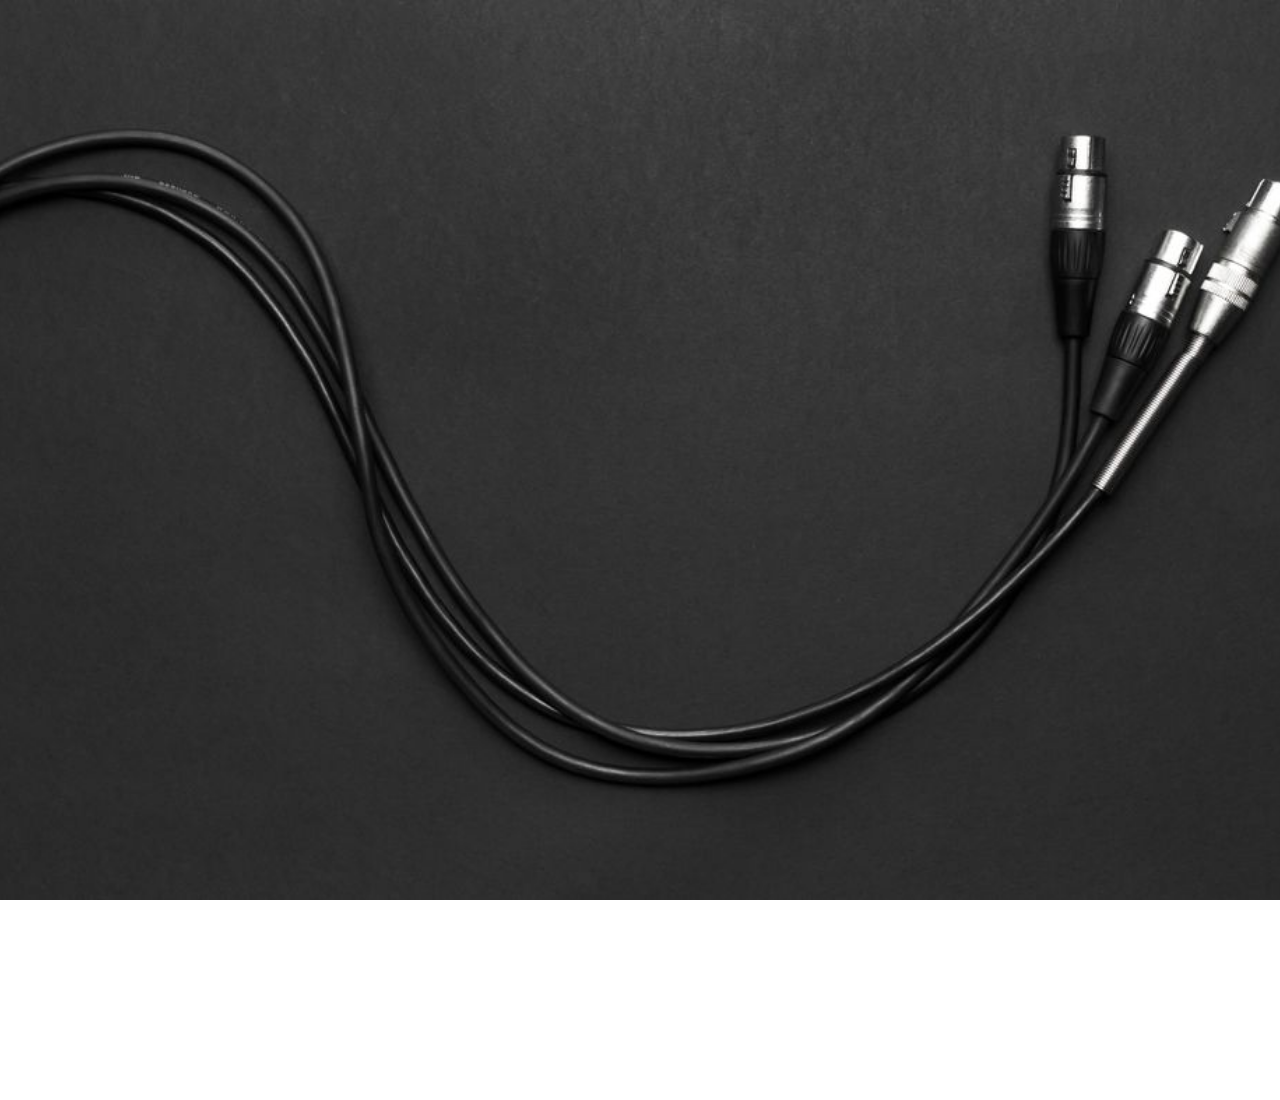
<file: index.html>
<!DOCTYPE html>
<html lang="en">
  <head>
    <meta charset="UTF-8" />
    <meta http-equiv="X-UA-Compatible" content="IE=edge" />
    <meta name="viewport" content="width=device-width, initial-scale=1.0" />
    <link rel="shortcut icon" href="./assets/img/logo-head.png" />
    <title>Conception d'un cable audio</title>
    <link rel="stylesheet" href="./assets/style/index.css" />
  </head>

  <body class="home">
    <div id="side-bar">
      <div class="toggle-btn" id="btn">
        <span></span>
        <span></span>
        <span></span>
      </div>

      <ul>
        <li>
          <div class="svg1">
            <a href="./page1.html">
              Le Cable Jack<br />
              Mono
              <img
                src="./assets/svg/angle-right-svgrepo-com.svg"
                alt="SVG-Arrow-Right"
            /></a>
          </div>
        </li>
        <li>
          <div class="svg1">
            <a href="./page2.html">
              Le Cable RCA
              <img
                src="./assets/svg/angle-right-svgrepo-com.svg"
                alt="SVG-Arrow-Right"
            /></a>
          </div>
        </li>
        <li>
          <div class="svg1">
            <a href="./page3.html">
              Le Cable Jack <br />Stereo
              <img
                src="./assets/svg/angle-right-svgrepo-com.svg"
                alt="SVG-Arrow-Right"
            /></a>
          </div>
        </li>
      </ul>
    </div>
    <header>
      <div class="headercontent">
        <h1>Bac Pro CIEL</h1>
        <h2>Conception<br />d'un cable audio</h2>
        <p>
          Dans ces 3 parties vous découvrirez le matériel et<br />
          les techniques necessaires a la réalisation de cables audio .
        </p>
      </div>
    </header>

    <div id="navbar">
      <nav>
        <ul>
          <li><a href="./index.html">Accueil</a></li>
          <li><a href="./page1.html">Le Cable Jack Mono</a></li>
          <li><a href="./page2.html">Le Cable RCA</a></li>
          <li><a href="./page3.html">Le cable jack stéréo</a></li>
        </ul>
      </nav>
    </div>

    <script src="./js/index.js"></script>
  </body>
</html>
</file>
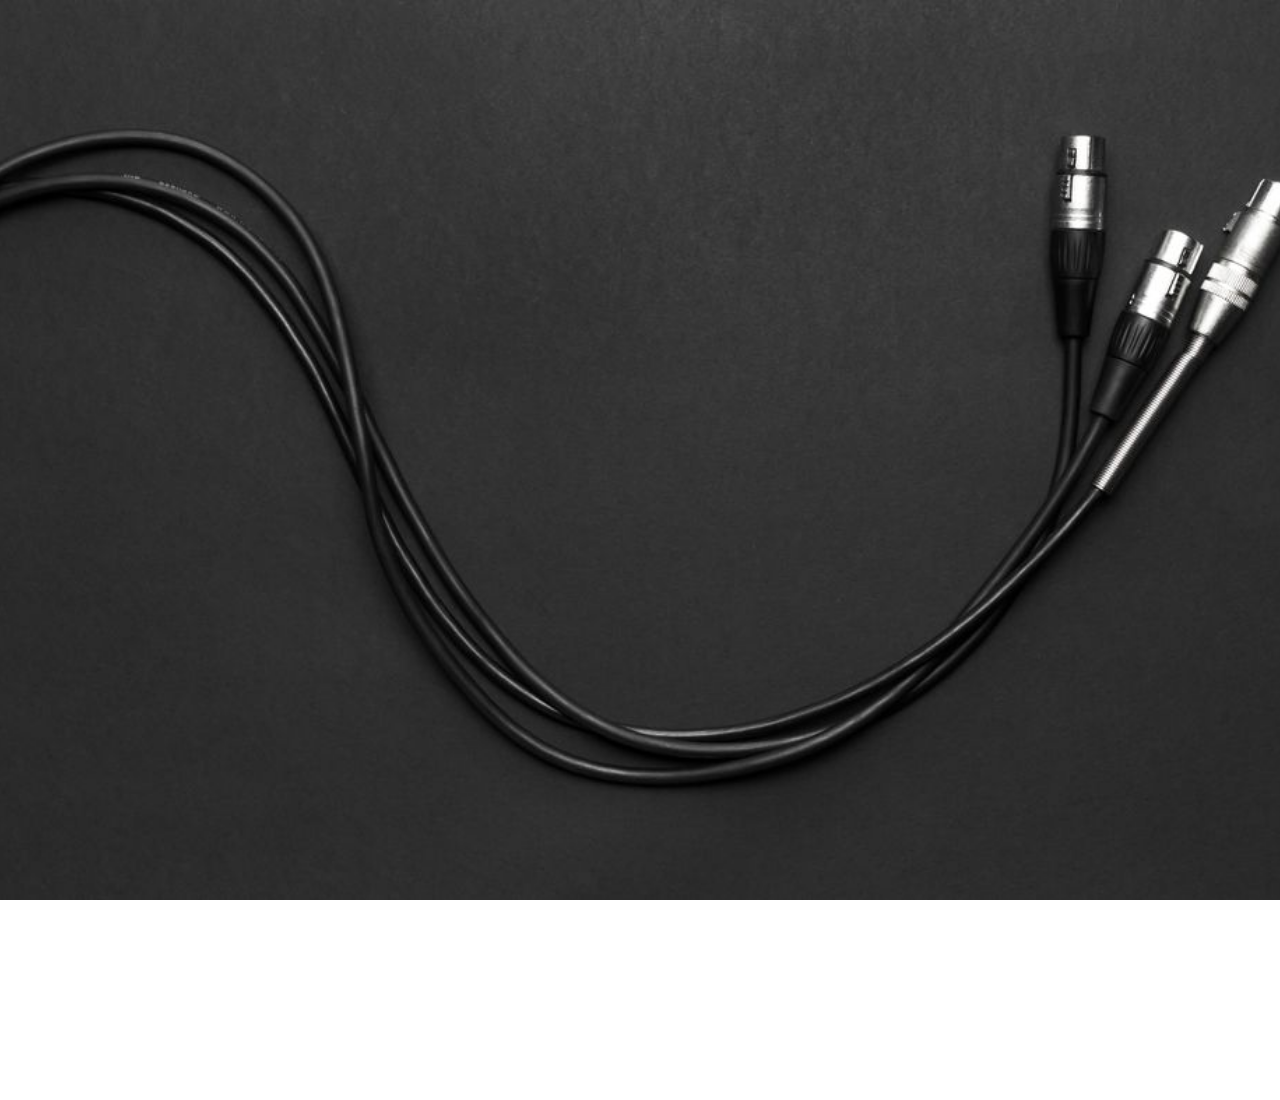
<file: home.html>
<!DOCTYPE html>
<html lang="en">
  <head>
    <meta charset="UTF-8" />
    <meta http-equiv="X-UA-Compatible" content="IE=edge" />
    <meta name="viewport" content="width=device-width, initial-scale=1.0" />
    <link rel="shortcut icon" href="./assets/img/logo-head.png" />
    <title>Conception d'un cable audio</title>
    <link rel="stylesheet" href="./assets/style/index.css" />
  </head>

  <body class="home">
    <div id="side-bar">
      <div class="toggle-btn" id="btn">
        <span></span>
        <span></span>
        <span></span>
      </div>

      <ul>
        <li>
          <div class="svg1">
            <a href="page1.html">
              Le Cable Jack Mono &nbsp;
              <img
                src="./assets/svg/angle-right-svgrepo-com.svg"
                alt="SVG-Arrow-Right"
            /></a>
          </div>
        </li>
        <li>
          <div class="svg1">
            <a href="page2.html">
              Le Cable RCA &nbsp;
              <img
                src="./assets/svg/angle-right-svgrepo-com.svg"
                alt="SVG-Arrow-Right"
            /></a>
          </div>
        </li>
        <li>
          <div class="svg1">
            <a href="page3.html">
              Le Cable Jack Stéréo &nbsp;
              <img
                src="./assets/svg/angle-right-svgrepo-com.svg"
                alt="SVG-Arrow-Right"
            /></a>
          </div>
        </li>
        <li>
          <div class="svg1">
            <a href="page4.html">
              Le Cable XLR &nbsp;
              <img
                src="./assets/svg/angle-right-svgrepo-com.svg"
                alt="SVG-Arrow-Right"
            /></a>
          </div>
        </li>
      </ul>
    </div>
    <header>
      <div class="headercontent">
        <h1>Conception<br />d'un cable audio</h1>
        <p>
          Dans ces 4 parties vous découvrirez le matériel et les techniques
          necessaires a la réalisation de cables audio .
        </p>
      </div>
    </header>

    <div id="navbar">
      <nav>
        <ul>
          <li><a href="./page1.html">Le Cable Jack Mono</a></li>
          <li><a href="./page2.html">Le Cable RCA</a></li>
          <li><a href="./page3.html"> Le cable jack stéréo</a></li>
          <li><a href="./page4.html">le cable xlr</a></li>
        </ul>
      </nav>
    </div>

    <script src="index.js"></script>
  </body>
</html>
</file>
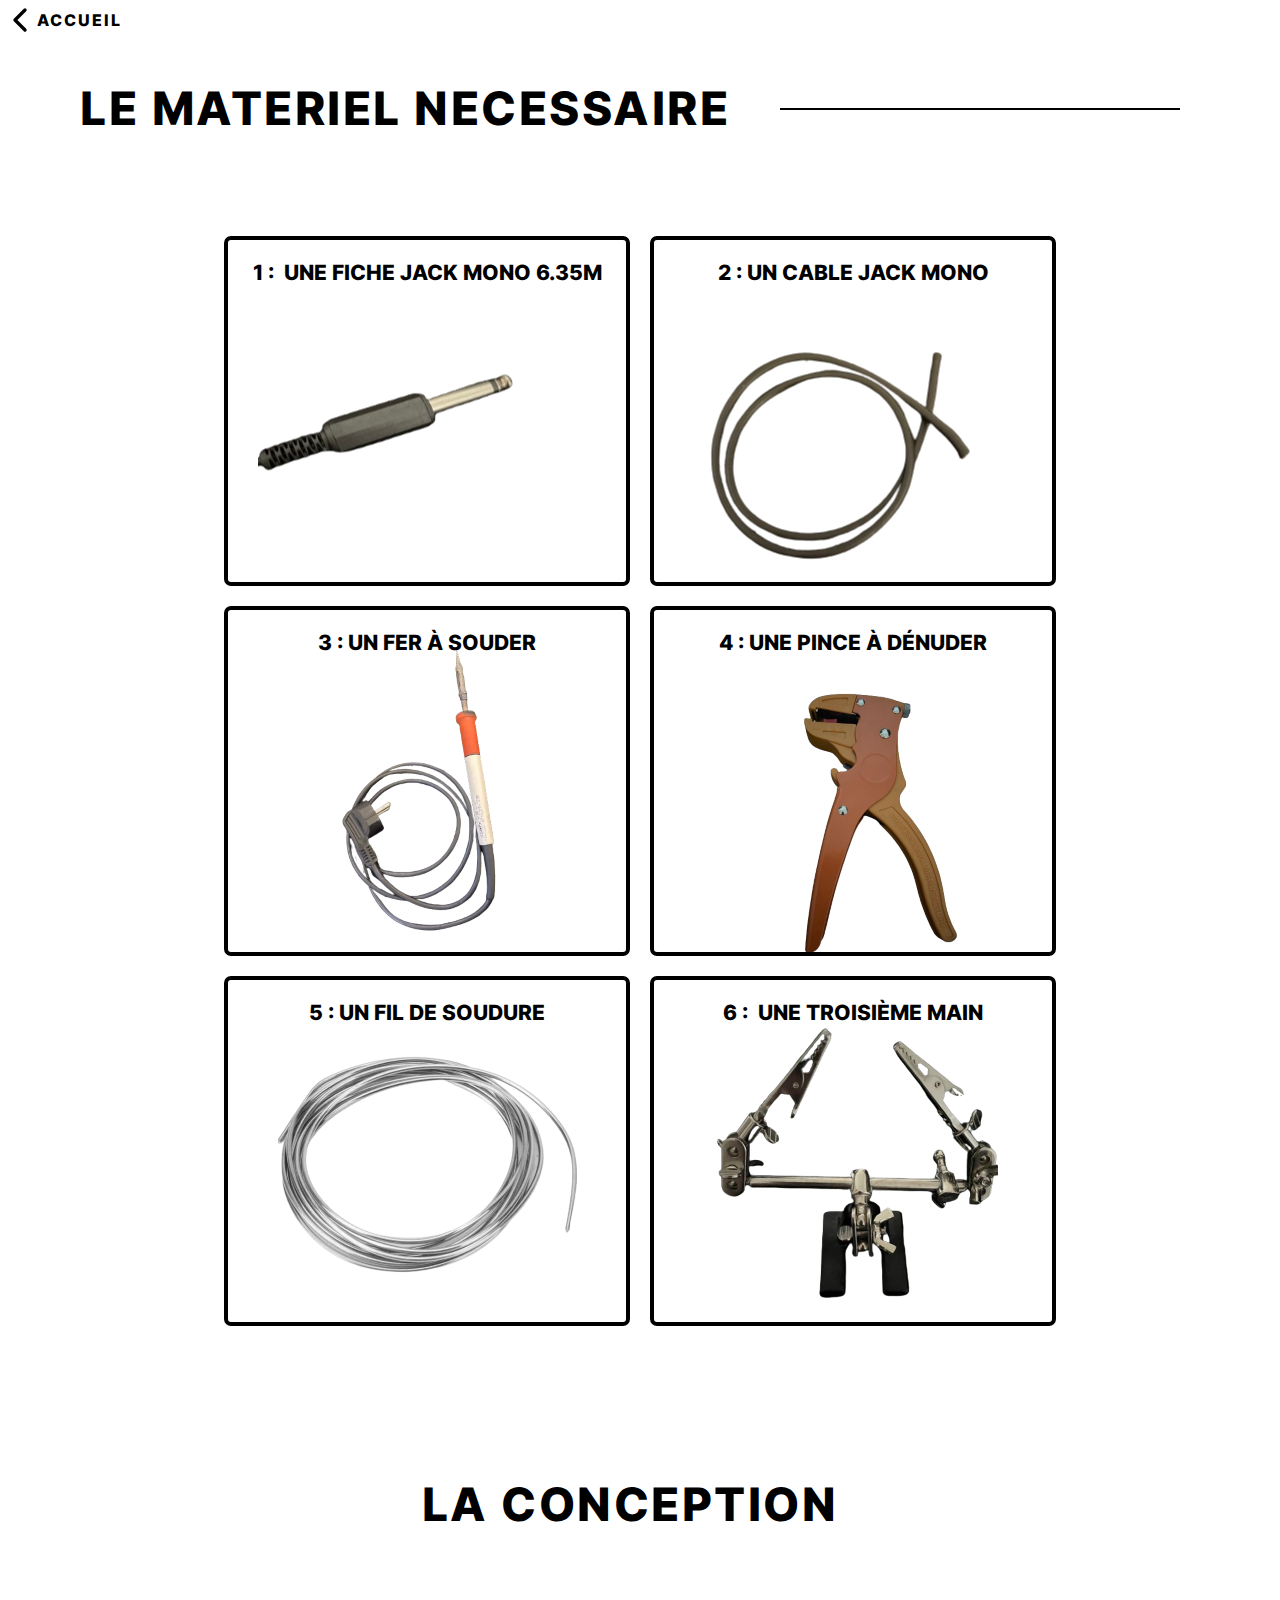
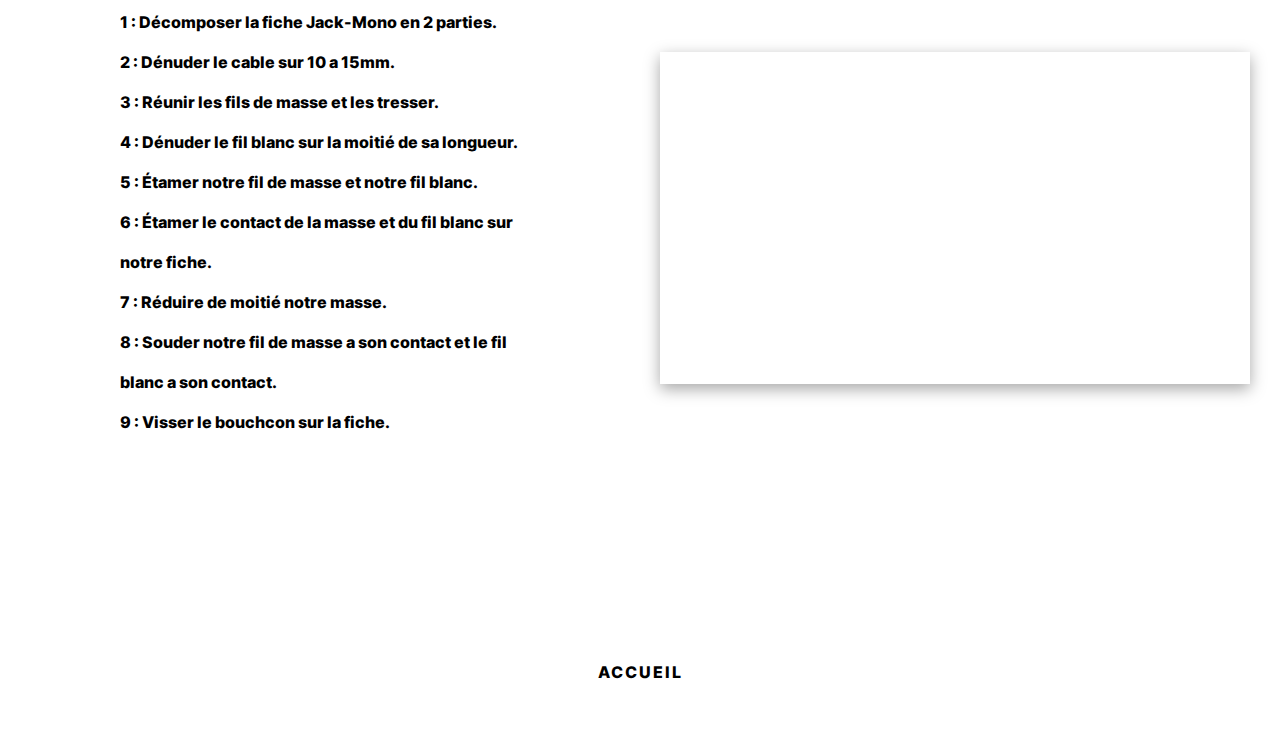
<file: page1.html>
<!DOCTYPE html>
<html lang="fr">
  <head>
    <meta charset="UTF-8" />
    <meta name="viewport" content="width=device-width, initial-scale=1.0" />
    <title>Le jack-mono</title>
    <link rel="shortcut icon" href="./assets/img/logo-head.png" />
    <link rel="stylesheet" href="./assets/style/index.css" />
  </head>
  <body class="page1">
    <div class="headerPage1">
      <a href="./index.html"
        ><img
          class="svgBack"
          id="back"
          src="./assets/svg/chevron-left.svg"
          alt=""
      /></a>
      <div class="backmenu">
        <a href="./index.html"><h3>Accueil</h3></a>
      </div>
      <h2>Le materiel necessaire</h2>
      <ol class="Material">
        <li>1&nbsp;:&nbsp; Une fiche Jack Mono 6.35m</li>
        <li>2&nbsp;:&nbsp;Un Cable Jack Mono</li>
        <li>3&nbsp;:&nbsp;Un fer à souder</li>
        <li>4&nbsp;:&nbsp;Une pince à dénuder</li>
        <li>5&nbsp;:&nbsp;Un fil de soudure</li>
        <li>6&nbsp;:&nbsp; Une troisième main</li>
      </ol>
    </div>
    <div class="tutoriel">
      <h2>La conception</h2>
      <div class="tuto">
        <ul>
          <li>1 : Décomposer la fiche Jack-Mono en 2 parties.</li>
          <li>2 : Dénuder le cable sur 10 a 15mm.</li>
          <li>3 : Réunir les fils de masse et les tresser.</li>
          <li>4 : Dénuder le fil blanc sur la moitié de sa longueur.</li>
          <li>5 : Étamer notre fil de masse et notre fil blanc.</li>
          <li>
            6 : Étamer le contact de la masse et du fil blanc sur notre fiche.
          </li>
          <li>7 : Réduire de moitié notre masse.</li>
          <li>
            8 : Souder notre fil de masse a son contact et le fil blanc a son
            contact.
          </li>
          <li>9 : Visser le bouchcon sur la fiche.</li>
        </ul>
        <div class="ytresponsive">
          <iframe
            width="100%"
            src="https://www.youtube.com/embed/fXuOjBBMgRY"
            frameborder="0"
            allowfullscreen
          ></iframe>
        </div>
      </div>
    </div>
    <footer>
      <div class="footer">
        <a href="./index.html">
          <h4>Accueil</h4>
        </a>
      </div>
    </footer>
    <script src="./js/index.js"></script>
  </body>
</html>
</file>
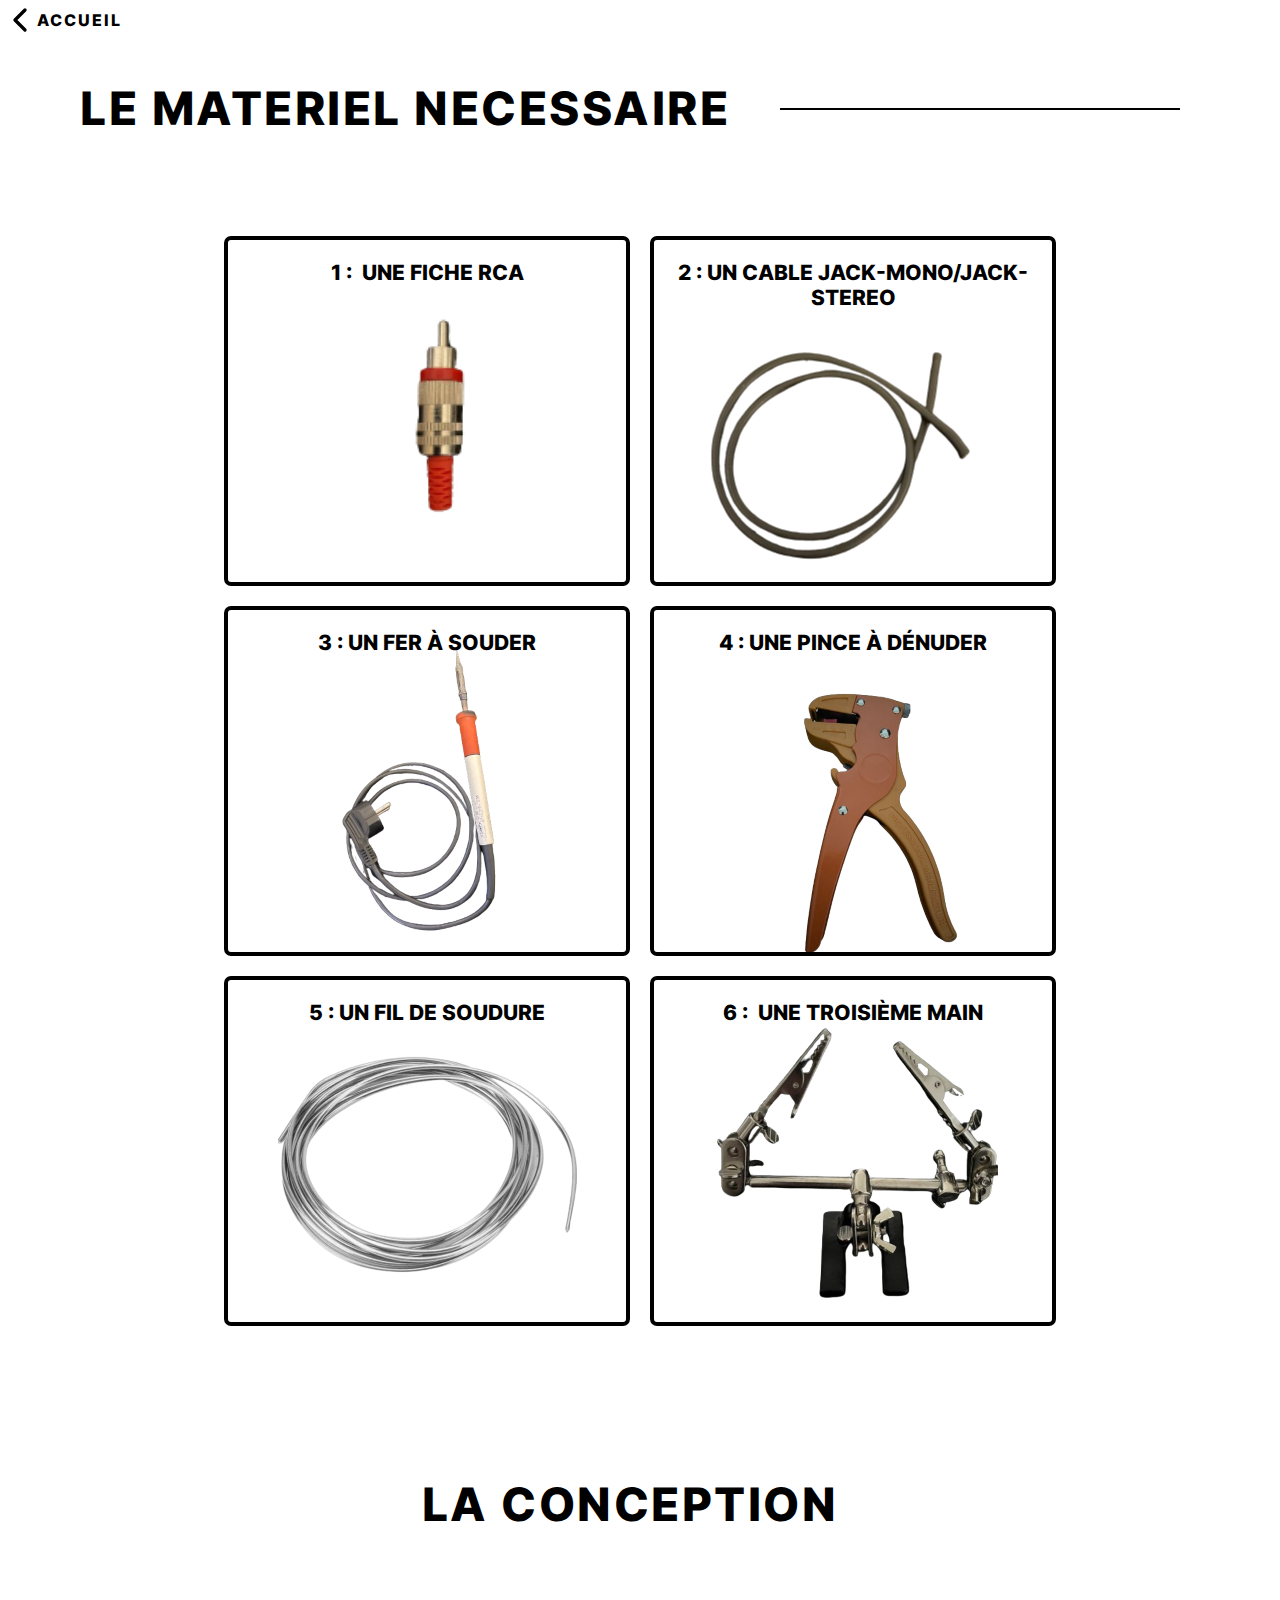
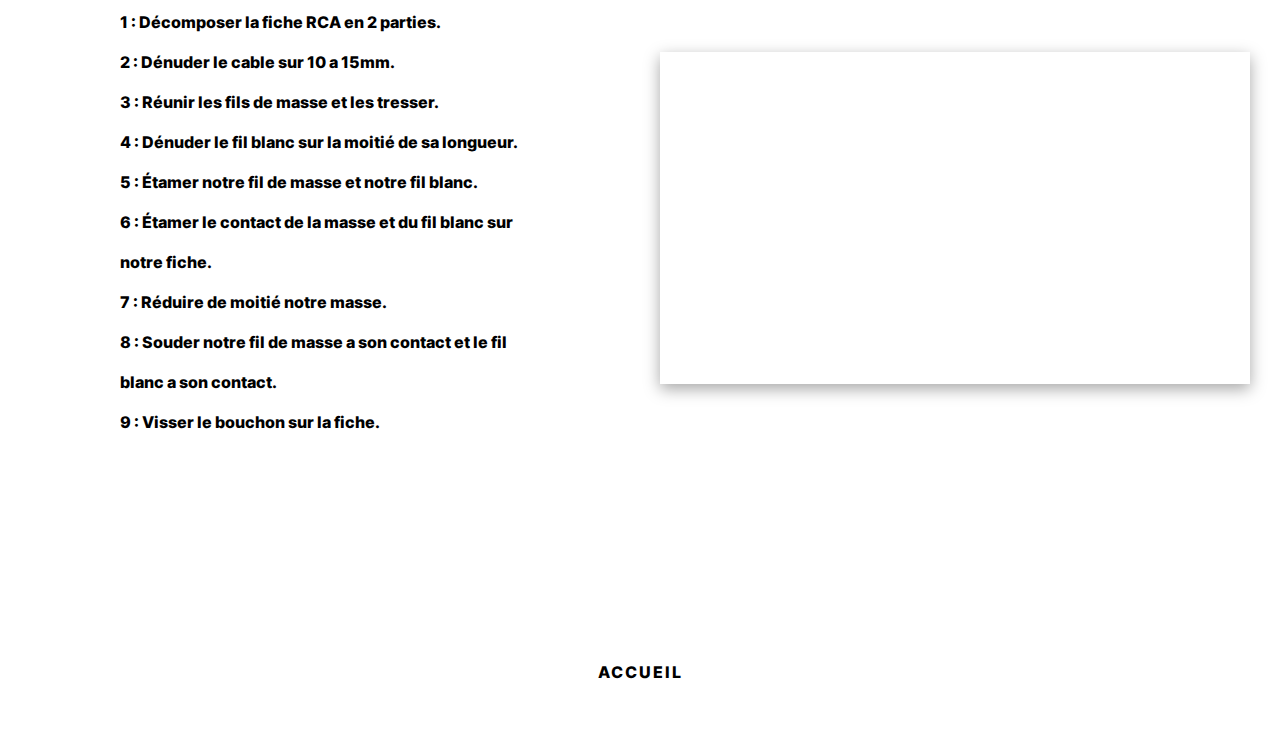
<file: page2.html>
<!DOCTYPE html>
<html lang="fr">
  <head>
    <meta charset="UTF-8" />
    <meta name="viewport" content="width=device-width, initial-scale=1.0" />
    <title>Le jack-mono</title>
    <link rel="shortcut icon" href="./assets/img/logo-head.png" />
    <link rel="stylesheet" href="./assets/style/index.css" />
  </head>
  <body class="page2">
    <div class="headerPage1">
      <a href="./index.html"
        ><img
          class="svgBack"
          id="back"
          src="./assets/svg/chevron-left.svg"
          alt=""
      /></a>
      <div class="backmenu">
        <a href="./index.html"><h3>Accueil</h3></a>
      </div>
      <h2>Le materiel necessaire</h2>
      <ol class="Material">
        <li>1&nbsp;:&nbsp; Une fiche RCA</li>
        <li>2&nbsp;:&nbsp;Un Cable jack-mono/jack-stereo</li>
        <li>3&nbsp;:&nbsp;Un fer à souder</li>
        <li>4&nbsp;:&nbsp;Une pince à dénuder</li>
        <li>5&nbsp;:&nbsp;Un fil de soudure</li>
        <li>6&nbsp;:&nbsp; Une troisième main</li>
      </ol>
    </div>
    <div class="tutoriel2">
      <h2>La conception</h2>
      <div class="tuto2">
        <ul>
          <li>1 : Décomposer la fiche RCA en 2 parties.</li>
          <li>2 : Dénuder le cable sur 10 a 15mm.</li>
          <li>3 : Réunir les fils de masse et les tresser.</li>
          <li>4 : Dénuder le fil blanc sur la moitié de sa longueur.</li>
          <li>5 : Étamer notre fil de masse et notre fil blanc.</li>
          <li>
            6 : Étamer le contact de la masse et du fil blanc sur notre fiche.
          </li>
          <li>7 : Réduire de moitié notre masse.</li>
          <li>
            8 : Souder notre fil de masse a son contact et le fil blanc a son
            contact.
          </li>
          <li>9 : Visser le bouchon sur la fiche.</li>
        </ul>
        <div class="ytresponsive">
          <iframe
            width="100%"
            src="https://www.youtube.com/embed/fjCiEDUKCIE""
            frameborder="0"
            allowfullscreen
          ></iframe>
      </div>
    </div>
    <footer>
      <div class="footer">
        <a href="./index.html">
          <h4>Accueil</h4>
        </a>
      </div>
    </footer>
    <script src="./js/index.js"></script>
  </body>
</html>
</file>
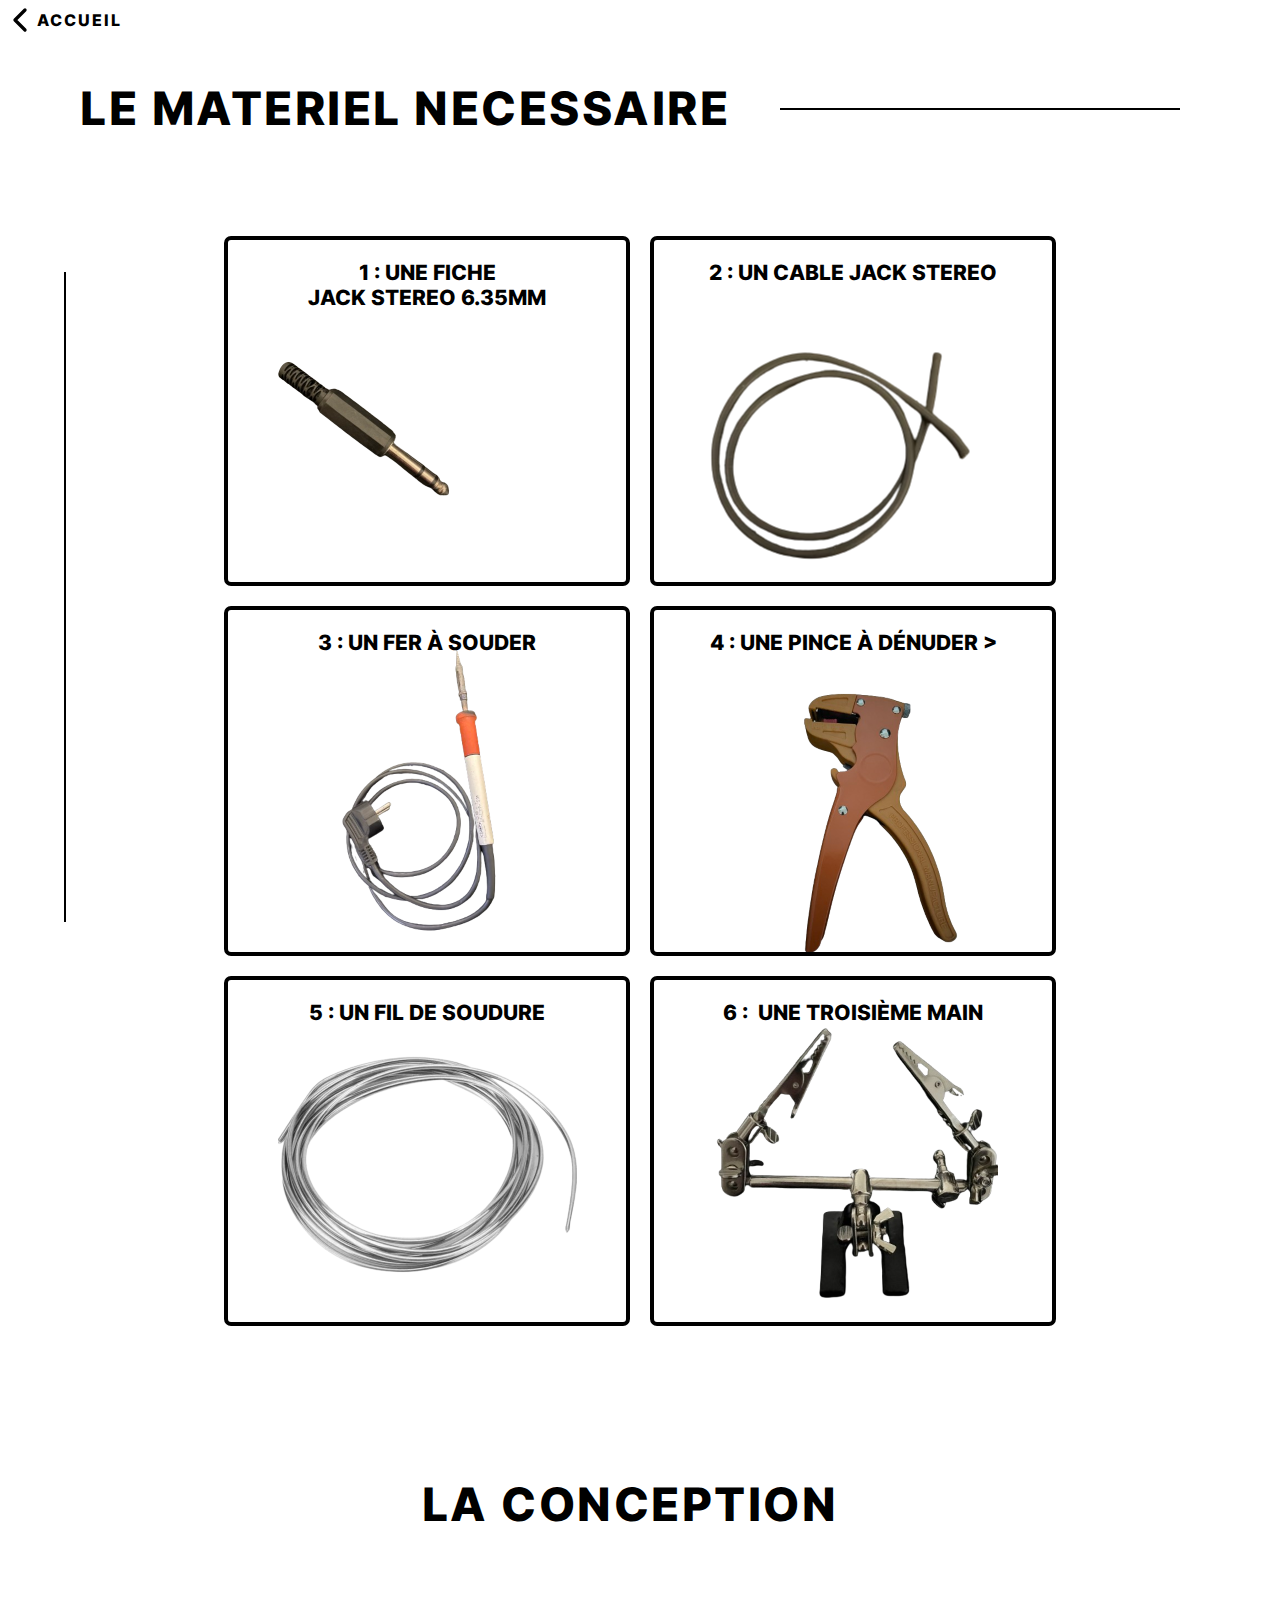
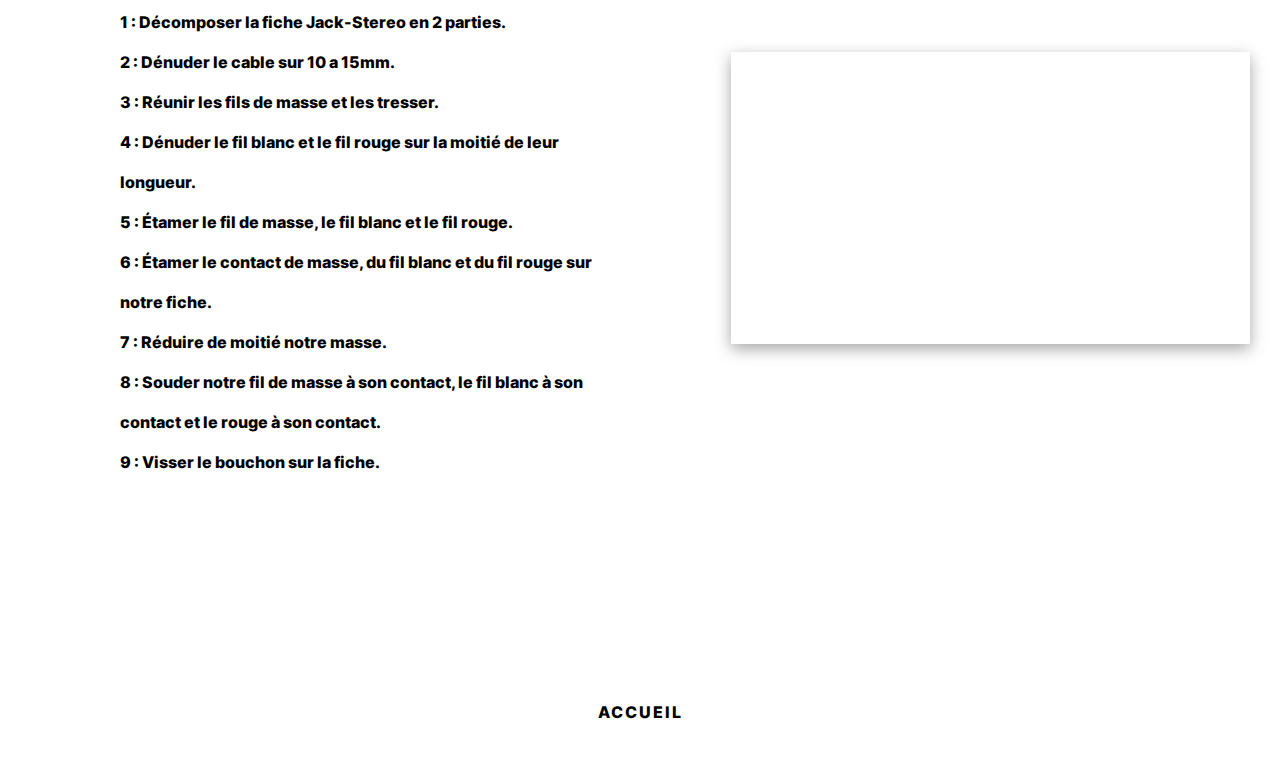
<file: page3.html>
<!DOCTYPE html>
<html lang="fr">
  <head>
    <meta charset="UTF-8" />
    <meta name="viewport" content="width=device-width, initial-scale=1.0" />
    <title>Le jack-stereo</title>
    <link rel="shortcut icon" href="./assets/img/logo-head.png" />
    <link rel="stylesheet" href="./assets/style/index.css" />
  </head>
  <body class="page3">
    <div class="headerPage1">
      <a href="./index.html"
        ><img
          class="svgBack"
          id="back"
          src="./assets/svg/chevron-left.svg"
          alt=""
      /></a>
      <div class="backmenu">
        <a href="./index.html"><h3>Accueil</h3></a>
      </div>
      <h2>Le materiel necessaire</h2>
      <ol class="Material">
        <li>1&nbsp;:&nbsp;Une fiche <br />Jack Stereo 6.35mm</li>
        <li>2&nbsp;:&nbsp;Un Cable Jack Stereo</li>
        <li>3&nbsp;:&nbsp;Un fer à souder</li>
        <li>4&nbsp;:&nbsp;Une pince à dénuder ></li>
        <li>5&nbsp;:&nbsp;Un fil de soudure</li>
        <li>6&nbsp;:&nbsp; Une troisième main</li>
      </ol>
    </div>
    <div class="tutoriel3">
      <h2>La conception</h2>
      <div class="tuto3">
        <ul>
          <li>1 : Décomposer la fiche Jack-Stereo en 2 parties.</li>
          <li>2 : Dénuder le cable sur 10 a 15mm.</li>
          <li>3 : Réunir les fils de masse et les tresser.</li>
          <li>
            4 : Dénuder le fil blanc et le fil rouge sur la moitié de leur
            longueur.
          </li>
          <li>5 : Étamer le fil de masse, le fil blanc et le fil rouge.</li>
          <li>
            6 : Étamer le contact de masse, du fil blanc et du fil rouge sur
            notre fiche.
          </li>
          <li>7 : Réduire de moitié notre masse.</li>
          <li>
            8 : Souder notre fil de masse à son contact, le fil blanc à son
            contact et le rouge à son contact.
          </li>
          <li>9 : Visser le bouchon sur la fiche.</li>
        </ul>
        <div class="ytresponsive">
          <iframe
            width="100%"
            src="https://www.youtube.com/embed/OFqE4Fenc0Q"
            frameborder="0"
            allowfullscreen
          ></iframe>
        </div>
      </div>
    </div>
    <div class="footer">
      <a href="./index.html">
        <h4>Accueil</h4>
      </a>
    </div>
    <script src="./js/index.js"></script>
  </body>
</html>
</file>
<file: assets/style/index.css>
@font-face {
  font-family: "inter-bold";
  src: url(../fonts/Inter-ExtraBold.ttf);
}
@font-face {
  font-family: "merri";
  src: url(../fonts/Merriweather-Light.ttf);
}
* {
  margin: 0;
  padding: 0;
  -webkit-box-sizing: border-box;
          box-sizing: border-box;
  text-decoration: none;
  list-style: none;
  font: inherit;
  min-width: 0;
}

html {
  scroll-behavior: smooth;
}

p {
  text-wrap: balance;
}

.home {
  background: url(../img/cables-microphones-fond-noir.jpg) bottom center/cover fixed;
  text-align: center;
  font-family: merri, serif;
  max-width: 1300px;
  margin: 0 auto;
  overflow: hidden;
}
.home a {
  color: rgb(17, 17, 17);
}
.home img {
  height: 25px;
  width: 25px;
  -webkit-transform: translateY(2px);
          transform: translateY(2px);
}
@media screen and (max-width: 900px) {
  .home {
    background: url(../img/cables-microphones-fond-noir.jpg) top right/cover;
  }
}
.home body {
  min-height: 100dvh;
}
.home body:before {
  content: "";
  position: absolute;
  height: 100%;
  width: 100%;
  top: 0;
  left: 0;
  background: rgb(17, 17, 17);
  -webkit-animation: animBefore 2.5s ease forwards;
          animation: animBefore 2.5s ease forwards;
  -webkit-animation-delay: 0.15s;
          animation-delay: 0.15s;
}
@-webkit-keyframes animBefore {
  to {
    opacity: 0;
  }
}
@keyframes animBefore {
  to {
    opacity: 0;
  }
}

header {
  color: rgb(243, 243, 243);
  position: relative;
  max-height: 100vh;
  min-height: 100vh;
}
header .headercontent {
  position: relative;
  display: -webkit-box;
  display: -ms-flexbox;
  display: flex;
  -webkit-box-orient: vertical;
  -webkit-box-direction: normal;
      -ms-flex-direction: column;
          flex-direction: column;
  -webkit-box-pack: center;
      -ms-flex-pack: center;
          justify-content: center;
  -webkit-box-align: center;
      -ms-flex-align: center;
          align-items: center;
  min-height: 100vh;
  opacity: 0;
  -webkit-transform: translateY(40px);
          transform: translateY(40px);
  -webkit-animation: headerAnim 1.9s forwards;
          animation: headerAnim 1.9s forwards;
}
@-webkit-keyframes headerAnim {
  to {
    -webkit-transform: translateY(0);
            transform: translateY(0);
    opacity: 1;
  }
}
@keyframes headerAnim {
  to {
    -webkit-transform: translateY(0);
            transform: translateY(0);
    opacity: 1;
  }
}
header .headercontent h2 {
  font-family: inter-bold, sans-serif;
  letter-spacing: 2px;
  text-transform: uppercase;
  font-size: 6rem;
  letter-spacing: 6px;
  display: -webkit-box;
  display: -ms-flexbox;
  display: flex;
  -webkit-box-align: center;
      -ms-flex-align: center;
          align-items: center;
  opacity: 0;
  -webkit-transform: translateY(40px);
          transform: translateY(40px);
  -webkit-animation: headerAnim 1.15s forwards;
          animation: headerAnim 1.15s forwards;
}
@media screen and (max-width: 1250px) {
  header .headercontent h2 {
    font-size: 4rem;
  }
}
@media screen and (max-width: 746px) {
  header .headercontent h2 {
    font-size: 2.5rem;
  }
}
header .headercontent h1 {
  font-family: inter-bold, sans-serif;
  letter-spacing: 2px;
  text-transform: uppercase;
  font-size: 1.5rem;
  letter-spacing: 3px;
  position: absolute;
  top: 20px;
  display: -webkit-box;
  display: -ms-flexbox;
  display: flex;
  -webkit-box-align: center;
      -ms-flex-align: center;
          align-items: center;
  opacity: 0;
  -webkit-transform: translateY(-40px);
          transform: translateY(-40px);
  -webkit-animation: headerAnim 1s forwards;
          animation: headerAnim 1s forwards;
  -webkit-animation-delay: 1.3s;
          animation-delay: 1.3s;
}
@media screen and (max-width: 746px) {
  header .headercontent h1 {
    font-size: 2.5rem;
    -webkit-animation-delay: 0.7s;
            animation-delay: 0.7s;
  }
}
@media screen and (max-width: 583px) {
  header .headercontent h1 {
    font-size: 2rem;
    top: 550px;
  }
}
header .headercontent p {
  font-family: inter-bold, sans-serif;
  font-size: 1.55rem;
  margin-top: 150px;
  -webkit-transform: translateY(40px);
          transform: translateY(40px);
  display: -webkit-box;
  display: -ms-flexbox;
  display: flex;
  -webkit-box-align: center;
      -ms-flex-align: center;
          align-items: center;
  opacity: 0;
  transform: translateY(40px);
  -webkit-animation: headerAnim 1.2s forwards;
          animation: headerAnim 1.2s forwards;
  -webkit-animation-delay: 0.7s;
          animation-delay: 0.7s;
}
@media screen and (max-width: 746px) {
  header .headercontent p {
    display: none;
  }
}

.infos {
  position: absolute;
  top: 425px;
  right: 0px;
  z-index: 5;
}
@media screen and (max-width: 1080px) {
  .infos {
    display: none;
  }
}

.infos2 {
  position: absolute;
  top: 35px;
  right: 30px;
  display: none;
}
@media screen and (max-width: 1080px) {
  .infos2 {
    display: block;
  }
}

.infoscontainer {
  position: absolute;
  top: 400px;
  right: -130px;
  width: 180px;
  height: 80px;
  background: rgb(243, 243, 243);
  -webkit-clip-path: circle(50% at 50% 50%);
          clip-path: circle(50% at 50% 50%);
  -webkit-box-shadow: rgba(0, 0, 0, 0.35) 0px 5px 15px;
          box-shadow: rgba(0, 0, 0, 0.35) 0px 5px 15px;
}
@media screen and (max-width: 1080px) {
  .infoscontainer {
    display: none;
  }
}
.infoscontainer h4 {
  font-family: inter-bold, sans-serif;
  text-transform: uppercase;
  -webkit-transform: translateY(28px);
          transform: translateY(28px);
}
.infoscontainer:hover {
  -webkit-transform: translateX(-100px);
          transform: translateX(-100px);
  -webkit-transition: 1s;
  transition: 1s;
}

#side-bar {
  position: absolute;
  width: 100%;
  height: 100%;
  background: rgba(255, 255, 255, 0.256);
  -webkit-backdrop-filter: blur(12px);
          backdrop-filter: blur(12px);
  top: 0;
  left: -750px;
  z-index: 50;
}
@media screen and (min-width: 746px) {
  #side-bar {
    opacity: 0;
    cursor: none;
    width: 0;
    height: 0;
  }
}
@media screen and (max-width: 746px) {
  #side-bar {
    cursor: pointer;
    -webkit-transition: 1s ease-in-out;
    transition: 1s ease-in-out;
  }
}
#side-bar ul {
  display: block;
  font-family: inter-bold, sans-serif;
  text-transform: uppercase;
  margin: 130px 5px;
  height: 100%;
}
@media screen and (min-width: 746px) {
  #side-bar ul {
    opacity: 0;
    cursor: none;
    width: 0;
    height: 0;
  }
}
#side-bar li {
  padding: 40px 50px;
  color: rgb(17, 17, 17);
  list-style: none;
  font-size: 1.5rem;
}

.toggle-btn {
  position: absolute;
  top: 30px;
  left: 780px;
  height: 50px;
  width: 50px;
}
.toggle-btn span {
  width: 60px;
  height: 10px;
  border-radius: 5px;
  background: rgb(243, 243, 243);
  display: block;
  margin-top: 4px;
  -webkit-transition: 0.3s ease;
  transition: 0.3s ease;
}
@media screen and (min-width: 747px) {
  .toggle-btn {
    opacity: 0;
  }
}

@-webkit-keyframes ToggleAnim {
  to {
    -webkit-transform: translateY(0);
            transform: translateY(0);
  }
}

@keyframes ToggleAnim {
  to {
    -webkit-transform: translateY(0);
            transform: translateY(0);
  }
}
#side-bar.active {
  left: 0;
}

.active span {
  position: absolute;
}
.active span:nth-child(1) {
  -webkit-transform: rotate(45deg);
          transform: rotate(45deg);
}
.active span:nth-child(2) {
  opacity: 0;
}
.active span:nth-child(3) {
  -webkit-transform: rotate(-45deg);
          transform: rotate(-45deg);
}
.active ~ .content {
  opacity: 0.3;
}

nav {
  display: -webkit-box;
  display: -ms-flexbox;
  display: flex;
  -webkit-box-pack: justify;
      -ms-flex-pack: justify;
          justify-content: space-between;
  background: rgba(255, 255, 255, 0.253);
  color: rgb(243, 243, 243);
  width: 40%;
  height: 80px;
  width: 650px;
  position: absolute;
  bottom: 0;
  left: 30%;
  -webkit-animation: Navpop 1.5s forwards;
          animation: Navpop 1.5s forwards;
  -webkit-animation-delay: 0.8s;
          animation-delay: 0.8s;
  opacity: 0;
  -webkit-transform: translateY(200px);
          transform: translateY(200px);
}
@media screen and (max-width: 1400px) {
  nav {
    width: 50%;
    left: 27%;
    
  }
}
@media screen and (max-width: 914px) {
  nav {
    width: 55%;
    -webkit-box-pack: center;
        -ms-flex-pack: center;
            justify-content: center;
  }
}
@media screen and (max-width: 830px) {
  nav {
    width: 60%;
  }
}
@media screen and (max-width: 770px) {
  nav {
    font-size: 1rem;
  }
}
@media screen and (max-width: 746px) {
  nav {
    display: none;
  }
}

ul {
  display: -webkit-box;
  display: -ms-flexbox;
  display: flex;
  -webkit-box-align: center;
      -ms-flex-align: center;
          align-items: center;
  -webkit-box-pack: center;
      -ms-flex-pack: center;
          justify-content: center;
}

nav:hover li:not(:hover) {
  background: none;
  color: rgb(243, 243, 243);
  -webkit-transition: 0.5s;
  transition: 0.5s;
}
nav li {
  font-family: inter-bold, sans-serif;
  letter-spacing: 2px;
  text-transform: uppercase;
  font-size: 0.9rem;
  padding: 0 15px;
  height: 100%;
  display: -webkit-box;
  display: -ms-flexbox;
  display: flex;
  -webkit-box-align: center;
      -ms-flex-align: center;
          align-items: center;
  cursor: pointer;
}
nav li:first-child {
  width: 140px;
  -webkit-box-pack: center;
      -ms-flex-pack: center;
          justify-content: center;
}
@media screen and (max-width: 1140px) {
  nav li {
    font-size: 0.8rem;
  }
}
@media screen and (max-width: 1060px) {
  nav li {
    font-size: 0.7rem;
  }
}
@media screen and (max-width: 1000px) {
  nav li {
    font-size: 0.6rem;
  }
}
nav li:first-child {
  background: rgb(243, 243, 243);
  color: rgb(17, 17, 17);
  -webkit-transition: 2s ease;
  transition: 2s ease;
}
nav li:hover {
  background: rgb(243, 243, 243);
  color: rgb(17, 17, 17);
  -webkit-transition: 0.9s ease-in-out;
  transition: 0.9s ease-in-out;
}

@-webkit-keyframes Navpop {
  to {
    -webkit-transform: translateY(0px);
            transform: translateY(0px);
    opacity: 1;
  }
}

@keyframes Navpop {
  to {
    -webkit-transform: translateY(0px);
            transform: translateY(0px);
    opacity: 1;
  }
}
.page1 .headerPage1 .Material li:first-child {
  background: url(../img/jackmono_.png) no-repeat center;
  background-position-x: 45px;
}
@media screen and (max-width: 1100px) {
  .page1 .headerPage1 .Material li:first-child {
    background-position-x: 30px;
  }
}
@media screen and (max-width: 1500px) {
  .page1 .headerPage1 .Material li:first-child {
    background-position-x: 30px;
  }
}
@media screen and (max-width: 1000px) {
  .page1 .headerPage1 .Material li:first-child {
    background-position: center;
  }
}
@media screen and (max-width: 500px) {
  .page1 .headerPage1 .Material li:first-child {
    background: url(../img/jackmono_vtel.png) no-repeat center;
    background-position: center;
    background-position-x: 20px;
  }
}

.page1 .headerPage1 .Material li:nth-child(2) {
  background: url(../img/cableJackMono.png) no-repeat center;
}
@media screen and (max-width: 1100px) {
  .page1 .headerPage1 .Material li:nth-child(2) {
    background-position-x: -25px;
  }
}
@media screen and (max-width: 1000px) {
  .page1 .headerPage1 .Material li:nth-child(2) {
    background-position: center;
  }
}
@media screen and (max-width: 500px) {
  .page1 .headerPage1 .Material li:nth-child(2) {
    background: url(../img/cableJackMonovtel.png) no-repeat center;
    background-position: center;
    background-position-x: -40px;
  }
}

.page1 .headerPage1 .Material li:nth-child(3) {
  background: url(../img/ferasouder.png) no-repeat center;
}
@media screen and (max-width: 1100px) {
  .page1 .headerPage1 .Material li:nth-child(3) {
    background-position-x: 30px;
  }
}
@media screen and (max-width: 1000px) {
  .page1 .headerPage1 .Material li:nth-child(3) {
    background-position: center;
  }
}
@media screen and (max-width: 500px) {
  .page1 .headerPage1 .Material li:nth-child(3) {
    background: url(../img/ferasoudervtel.png) no-repeat center;
    background-position: center;
    background-position-x: 20px;
    background-position-y: 40px;
  }
}

.page1 .headerPage1 .Material li:nth-child(4) {
  background: url(../img/pinceadenuder.png) no-repeat center;
}
@media screen and (max-width: 1500px) {
  .page1 .headerPage1 .Material li:nth-child(4) {
    background-position-y: 40px;
  }
}
@media screen and (max-width: 1100px) {
  .page1 .headerPage1 .Material li:nth-child(4) {
    background-position-x: 30px;
  }
}
@media screen and (max-width: 1000px) {
  .page1 .headerPage1 .Material li:nth-child(4) {
    background-position: center;
  }
}
@media screen and (max-width: 500px) {
  .page1 .headerPage1 .Material li:nth-child(4) {
    background: url(../img/pinceadenudervtel.png) no-repeat center;
    background-position: center;
    background-position-x: 40px;
    background-position-y: 60px;
  }
}

.page1 .headerPage1 .Material li:nth-child(5) {
  background: url(../img/filasouder.png) no-repeat center;
}
@media screen and (max-width: 1100px) {
  .page1 .headerPage1 .Material li:nth-child(5) {
    background-position-x: 10px;
  }
}
@media screen and (max-width: 1000px) {
  .page1 .headerPage1 .Material li:nth-child(5) {
    background-position: center;
  }
}
@media screen and (max-width: 500px) {
  .page1 .headerPage1 .Material li:nth-child(5) {
    background: url(../img/filasoudervtel.png) no-repeat center;
    background-position: center;
    background-position-x: 10px;
    background-position-y: 80px;
  }
}

.page1 .headerPage1 .Material li:nth-child(6) {
  background: url(../img/3ememain.png) no-repeat center;
  background-position-y: 40px;
}
@media screen and (max-width: 1100px) {
  .page1 .headerPage1 .Material li:nth-child(6) {
    background-position-x: 15px;
  }
}
@media screen and (max-width: 1000px) {
  .page1 .headerPage1 .Material li:nth-child(6) {
    background-position: center;
    background-position-y: 45px;
  }
}
@media screen and (max-width: 500px) {
  .page1 .headerPage1 .Material li:nth-child(6) {
    background: url(../img/3ememainvtel.png) no-repeat center;
    background-position: center;
    background-position-x: 20px;
    background-position-y: 80px;
  }
}

.page1 {
  overflow-x: hidden;
}
.page1 body {
  min-height: 100dvh;
}
.page1 body:before {
  content: "";
  position: absolute;
  height: 100%;
  width: 100%;
  top: 0;
  left: 0;
  background: rgb(17, 17, 17);
  -webkit-animation: animBefore 2.5s ease forwards;
          animation: animBefore 2.5s ease forwards;
  -webkit-animation-delay: 0.15s;
          animation-delay: 0.15s;
}
@keyframes animBefore {
  to {
    opacity: 0;
  }
}
.page1 .backmenu .BackbtnA {
  font-family: merri, serif;
}
.page1 h3 {
  font-family: inter-bold, sans-serif;
  letter-spacing: 2px;
  text-transform: uppercase;
  position: absolute;
  left: 37px;
  top: 10px;
}
.page1 a {
  color: black;
}
.page1 h2 {
  font-family: inter-bold, sans-serif;
  text-transform: uppercase;
  margin: 300px 0px 100px 80px;
  font-size: 2.9rem;
  letter-spacing: 2.5px;
  position: relative;
}
@media screen and (max-width: 500px) {
  .page1 h2 {
    left: -30px;
  }
}
@media screen and (max-width: 1000px) {
  .page1 h2 {
    text-align: center;
    -webkit-box-align: center;
        -ms-flex-align: center;
            align-items: center;
    -webkit-transform: translateX(-30px);
            transform: translateX(-30px);
  }
}
.page1 h2::before {
  content: "";
  position: absolute;
  top: 28px;
  left: 0;
  width: 400px;
  height: 2px;
  background: black;
  -webkit-transform: translateX(700px);
          transform: translateX(700px);
}
@media screen and (max-width: 1230px) {
  .page1 h2::before {
    width: 300px;
  }
}
@media screen and (max-width: 1100px) {
  .page1 h2::before {
    display: none;
  }
}
.page1 .headerPage1 {
  margin-top: -220px;
}
.page1 .Material {
  text-transform: uppercase;
  font-size: 1.3rem;
  display: grid;
  grid-template-columns: repeat(3, 1fr);
  gap: 20px;
  width: 65%;
  margin: 40px auto;
  font-family: inter-bold, sans-serif;
}
@media screen and (max-width: 1000px) {
  .page1 .Material {
    margin-top: -66px;
  }
}
.page1 .Material > * {
  position: relative;
  padding: 20px;
  border: 4px solid black;
  border-radius: 7px;
  height: 350px;
  text-align: center;
  overflow: hidden;
}
@media screen and (max-width: 1000px) {
  .page1 .Material > * {
    width: 100%;
    margin: auto;
  }
}
@media screen and (max-width: 1400px) {
  .page1 .Material {
    grid-template-columns: repeat(2, 1fr);
  }
}
@media screen and (max-width: 1000px) {
  .page1 .Material {
    grid-template-columns: repeat(1, 1fr);
  }
}
.page1 .svgBack {
  cursor: pointer;
  height: 40px;
  width: 40px;
  position: absolute;
  top: 0px;
  left: 0px;
  -webkit-transition: 0.5s;
  transition: 0.5s;
}

.tutoriel h2 {
  font-family: inter-bold, sans-serif;
  text-transform: uppercase;
  margin: 150px 0px 100px 80px;
  font-size: 2.9rem;
  letter-spacing: 2.5px;
  text-align: center;
  -webkit-box-align: center;
      -ms-flex-align: center;
          align-items: center;
  -webkit-transform: translateX(-50px);
          transform: translateX(-50px);
}
.tutoriel h2::before {
  display: none;
}
@media screen and (max-width: 500px) {
  .tutoriel h2 {
    left: -30px;
  }
}
@media screen and (max-width: 1000px) {
  .tutoriel h2 {
    -webkit-transform: translateX(-18px);
            transform: translateX(-18px);
  }
}
.tutoriel .tuto {
  display: -webkit-box;
  display: -ms-flexbox;
  display: flex;
}
@media screen and (max-width: 1000px) {
  .tutoriel .tuto {
    display: block;
  }
}
.tutoriel .tuto ul {
  margin: -30px 120px;
  font-size: 1.4rem;
  display: block;
  font-family: inter-bold, sans-serif;
  line-height: 60px;
}
@media screen and (max-width: 1628px) {
  .tutoriel .tuto ul {
    font-size: 1.2rem;
  }
}
@media screen and (max-width: 1300px) {
  .tutoriel .tuto ul {
    font-size: 1rem;
    line-height: 40px;
  }
}
@media screen and (max-width: 1000px) {
  .tutoriel .tuto ul {
    line-height: 30px;
    width: 95%;
    margin: 0 auto;
  }
}
@media screen and (max-width: 1000px) {
  .tutoriel .tuto ul li {
    text-align: center;
    -webkit-box-align: center;
        -ms-flex-align: center;
            align-items: center;
  }
}
.tutoriel .ytresponsive {
  width: 60%;
  margin-right: 30px;
}
@media screen and (max-width: 1400px) {
  .tutoriel .ytresponsive {
    -webkit-transform: translateY(150px);
            transform: translateY(150px);
  }
}
@media screen and (max-width: 1300px) {
  .tutoriel .ytresponsive {
    -webkit-transform: translateY(20px);
            transform: translateY(20px);
  }
}
@media screen and (max-width: 1000px) {
  .tutoriel .ytresponsive {
    margin: 80px auto;
    width: 95%;
  }
}
.tutoriel .ytresponsive iframe {
  aspect-ratio: 16/9;
  -webkit-box-shadow: rgba(0, 0, 0, 0.35) 0px 5px 15px;
          box-shadow: rgba(0, 0, 0, 0.35) 0px 5px 15px;
}

.footer {
  margin-top: 250px;
  text-align: center;
}
.footer h4 {
  font-family: inter-bold, sans-serif;
  letter-spacing: 2px;
  text-transform: uppercase;
  margin: 50px auto;
  position: relative;
}
.footer h4:hover {
  -webkit-transform: scale(1.05);
          transform: scale(1.05);
  -webkit-transition: 0.2s ease-in-out;
  transition: 0.2s ease-in-out;
  color: peru;
}
@media screen and (max-width: 1000px) {
  .footer {
    margin-top: 50px;
  }
}

.page2 .headerPage1 .Material li:first-child {
  background: url(../img/ficheRCA.png) no-repeat;
  background-position-x: 110px;
  background-size: contain;
  background-position: center;
}
@media screen and (max-width: 1100px) {
  .page2 .headerPage1 .Material li:first-child {
    background-position-x: 30px;
    background-position: center;
  }
}
@media screen and (max-width: 1500px) {
  .page2 .headerPage1 .Material li:first-child {
    background-position-x: 30px;
    background-position: center;
  }
}
@media screen and (max-width: 1000px) {
  .page2 .headerPage1 .Material li:first-child {
    background-position: center;
  }
}

.page2 .headerPage1 .Material li:nth-child(2) {
  background: url(../img/cableJackMono.png) no-repeat center;
}
@media screen and (max-width: 1100px) {
  .page2 .headerPage1 .Material li:nth-child(2) {
    background-position-x: -25px;
  }
}
@media screen and (max-width: 1000px) {
  .page2 .headerPage1 .Material li:nth-child(2) {
    background-position: center;
  }
}
@media screen and (max-width: 500px) {
  .page2 .headerPage1 .Material li:nth-child(2) {
    background: url(../img/cableJackMonovtel.png) no-repeat center;
    background-position: center;
    background-position-x: -40px;
  }
}

.page2 .headerPage1 .Material li:nth-child(3) {
  background: url(../img/ferasouder.png) no-repeat center;
}
@media screen and (max-width: 1100px) {
  .page2 .headerPage1 .Material li:nth-child(3) {
    background-position-x: 30px;
  }
}
@media screen and (max-width: 1000px) {
  .page2 .headerPage1 .Material li:nth-child(3) {
    background-position: center;
  }
}
@media screen and (max-width: 500px) {
  .page2 .headerPage1 .Material li:nth-child(3) {
    background: url(../img/ferasoudervtel.png) no-repeat center;
    background-position: center;
    background-position-x: 20px;
    background-position-y: 40px;
  }
}

.page2 .headerPage1 .Material li:nth-child(4) {
  background: url(../img/pinceadenuder.png) no-repeat center;
}
@media screen and (max-width: 1500px) {
  .page2 .headerPage1 .Material li:nth-child(4) {
    background-position-y: 40px;
  }
}
@media screen and (max-width: 1100px) {
  .page2 .headerPage1 .Material li:nth-child(4) {
    background-position-x: 30px;
  }
}
@media screen and (max-width: 1000px) {
  .page2 .headerPage1 .Material li:nth-child(4) {
    background-position: center;
    background-position-y: 40px;
  }
}
@media screen and (max-width: 500px) {
  .page2 .headerPage1 .Material li:nth-child(4) {
    background: url(../img/pinceadenudervtel.png) no-repeat center;
    background-position: center;
    background-position-x: 40px;
    background-position-y: 60px;
  }
}

.page2 .headerPage1 .Material li:nth-child(5) {
  background: url(../img/filasouder.png) no-repeat center;
}
@media screen and (max-width: 1100px) {
  .page2 .headerPage1 .Material li:nth-child(5) {
    background-position-x: 10px;
  }
}
@media screen and (max-width: 1000px) {
  .page2 .headerPage1 .Material li:nth-child(5) {
    background-position: center;
  }
}
@media screen and (max-width: 500px) {
  .page2 .headerPage1 .Material li:nth-child(5) {
    background: url(../img/filasoudervtel.png) no-repeat center;
    background-position: center;
    background-position-x: 10px;
    background-position-y: 80px;
  }
}

.page2 .headerPage1 .Material li:nth-child(6) {
  background: url(../img/3ememain.png) no-repeat center;
  background-position-y: 40px;
}
@media screen and (max-width: 1100px) {
  .page2 .headerPage1 .Material li:nth-child(6) {
    background-position-x: 15px;
  }
}
@media screen and (max-width: 1000px) {
  .page2 .headerPage1 .Material li:nth-child(6) {
    background-position: center;
    background-position-y: 45px;
  }
}
@media screen and (max-width: 500px) {
  .page2 .headerPage1 .Material li:nth-child(6) {
    background: url(../img/3ememainvtel.png) no-repeat center;
    background-position: center;
    background-position-x: 20px;
    background-position-y: 80px;
  }
}

.page2 {
  scroll-behavior: smooth;
  overflow-x: hidden;
}
.page2 body {
  min-height: 100dvh;
}
.page2 body:before {
  content: "";
  position: absolute;
  height: 100%;
  width: 100%;
  top: 0;
  left: 0;
  background: rgb(17, 17, 17);
  -webkit-animation: animBefore 2.5s ease forwards;
          animation: animBefore 2.5s ease forwards;
  -webkit-animation-delay: 0.15s;
          animation-delay: 0.15s;
}
@keyframes animBefore {
  to {
    opacity: 0;
  }
}
.page2 .backmenu .BackbtnA {
  font-family: merri, serif;
}
.page2 h3 {
  font-family: inter-bold, sans-serif;
  letter-spacing: 2px;
  text-transform: uppercase;
  position: absolute;
  left: 37px;
  top: 10px;
}
.page2 a {
  color: black;
}
.page2 .headerPage1 {
  margin-top: -220px;
}
.page2 h2 {
  font-family: inter-bold, sans-serif;
  text-transform: uppercase;
  margin: 300px 0px 100px 80px;
  font-size: 2.9rem;
  letter-spacing: 2.5px;
  position: relative;
}
@media screen and (max-width: 500px) {
  .page2 h2 {
    left: -30px;
  }
}
@media screen and (max-width: 1000px) {
  .page2 h2 {
    text-align: center;
    -webkit-box-align: center;
        -ms-flex-align: center;
            align-items: center;
    -webkit-transform: translateX(-30px);
            transform: translateX(-30px);
  }
}
.page2 h2::before {
  content: "";
  position: absolute;
  top: 28px;
  left: 0;
  width: 400px;
  height: 2px;
  background: black;
  -webkit-transform: translateX(700px);
          transform: translateX(700px);
}
@media screen and (max-width: 1230px) {
  .page2 h2::before {
    width: 300px;
  }
}
@media screen and (max-width: 1100px) {
  .page2 h2::before {
    display: none;
  }
}
.page2 .Material {
  text-transform: uppercase;
  font-size: 1.3rem;
  display: grid;
  grid-template-columns: repeat(3, 1fr);
  gap: 20px;
  width: 65%;
  margin: 40px auto;
  font-family: inter-bold, sans-serif;
}
.page2 .Material > * {
  position: relative;
  padding: 20px;
  border: 4px solid black;
  border-radius: 7px;
  height: 350px;
  text-align: center;
  overflow: hidden;
}
@media screen and (max-width: 1000px) {
  .page2 .Material > * {
    width: 100%;
    margin: auto;
  }
}
@media screen and (max-width: 1400px) {
  .page2 .Material {
    grid-template-columns: repeat(2, 1fr);
  }
}
@media screen and (max-width: 1000px) {
  .page2 .Material {
    grid-template-columns: repeat(1, 1fr);
  }
}
.page2 .svgBack {
  cursor: pointer;
  height: 40px;
  width: 40px;
  position: absolute;
  top: 0px;
  left: 0px;
  -webkit-transition: 0.5s;
  transition: 0.5s;
}

.tutoriel2 h2 {
  font-family: inter-bold, sans-serif;
  text-transform: uppercase;
  margin: 150px 0px 100px 80px;
  font-size: 2.9rem;
  letter-spacing: 2.5px;
  text-align: center;
  -webkit-box-align: center;
      -ms-flex-align: center;
          align-items: center;
  -webkit-transform: translateX(-50px);
          transform: translateX(-50px);
}
.tutoriel2 h2::before {
  display: none;
}
@media screen and (max-width: 500px) {
  .tutoriel2 h2 {
    left: -30px;
  }
}
@media screen and (max-width: 1000px) {
  .tutoriel2 h2 {
    -webkit-transform: translateX(-18px);
            transform: translateX(-18px);
  }
}
.tutoriel2 .tuto2 {
  display: -webkit-box;
  display: -ms-flexbox;
  display: flex;
}
@media screen and (max-width: 1000px) {
  .tutoriel2 .tuto2 {
    display: block;
  }
}
.tutoriel2 .tuto2 ul {
  margin: -30px 120px;
  font-size: 1.4rem;
  display: block;
  font-family: inter-bold, sans-serif;
  line-height: 60px;
}
@media screen and (max-width: 1628px) {
  .tutoriel2 .tuto2 ul {
    font-size: 1.2rem;
  }
}
@media screen and (max-width: 1300px) {
  .tutoriel2 .tuto2 ul {
    font-size: 1rem;
    line-height: 40px;
  }
}
@media screen and (max-width: 1000px) {
  .tutoriel2 .tuto2 ul {
    line-height: 30px;
    width: 95%;
    margin: 0 auto;
  }
}
@media screen and (max-width: 1000px) {
  .tutoriel2 .tuto2 ul li {
    text-align: center;
    -webkit-box-align: center;
        -ms-flex-align: center;
            align-items: center;
  }
}
.tutoriel2 .ytresponsive {
  width: 60%;
  margin-right: 30px;
}
@media screen and (max-width: 1400px) {
  .tutoriel2 .ytresponsive {
    -webkit-transform: translateY(150px);
            transform: translateY(150px);
  }
}
@media screen and (max-width: 1300px) {
  .tutoriel2 .ytresponsive {
    -webkit-transform: translateY(20px);
            transform: translateY(20px);
  }
}
@media screen and (max-width: 1000px) {
  .tutoriel2 .ytresponsive {
    margin: 80px auto;
    width: 95%;
  }
}
.tutoriel2 .ytresponsive iframe {
  aspect-ratio: 16/9;
  -webkit-box-shadow: rgba(0, 0, 0, 0.35) 0px 5px 15px;
          box-shadow: rgba(0, 0, 0, 0.35) 0px 5px 15px;
}

.footer {
  margin-top: 250px;
  text-align: center;
}
.footer h4 {
  font-family: inter-bold, sans-serif;
  letter-spacing: 2px;
  text-transform: uppercase;
  margin: 50px auto;
  position: relative;
}
.footer h4:hover {
  -webkit-transform: scale(1.05);
          transform: scale(1.05);
  -webkit-transition: 0.2s ease-in-out;
  transition: 0.2s ease-in-out;
  color: peru;
}
@media screen and (max-width: 1000px) {
  .footer {
    margin-top: 50px;
  }
}

.page3 .headerPage1 .Material li:first-child {
  background: url(../img/jackstereo.png) no-repeat center;
  background-position-x: 60px;
  background-position-y: 50px;
}
@media screen and (max-width: 1100px) {
  .page3 .headerPage1 .Material li:first-child {
    background-position-x: 30px;
  }
}
@media screen and (max-width: 1500px) {
  .page3 .headerPage1 .Material li:first-child {
    background-position-x: 30px;
  }
}
@media screen and (max-width: 1000px) {
  .page3 .headerPage1 .Material li:first-child {
    background-position: center;
  }
}
@media screen and (max-width: 500px) {
  .page3 .headerPage1 .Material li:first-child {
    background-position: center;
    background-position-y: 80px;
  }
}

.page3 .headerPage1 .Material li:nth-child(2) {
  background: url(../img/cableJackMono.png) no-repeat center;
}
@media screen and (max-width: 1100px) {
  .page3 .headerPage1 .Material li:nth-child(2) {
    background-position-x: -25px;
  }
}
@media screen and (max-width: 1000px) {
  .page3 .headerPage1 .Material li:nth-child(2) {
    background-position: center;
  }
}
@media screen and (max-width: 500px) {
  .page3 .headerPage1 .Material li:nth-child(2) {
    background: url(../img/cableJackMonovtel.png) no-repeat center;
    background-position: center;
    background-position-x: -40px;
  }
}

.page3 .headerPage1 .Material li:nth-child(3) {
  background: url(../img/ferasouder.png) no-repeat center;
}
@media screen and (max-width: 1100px) {
  .page3 .headerPage1 .Material li:nth-child(3) {
    background-position-x: 30px;
  }
}
@media screen and (max-width: 1000px) {
  .page3 .headerPage1 .Material li:nth-child(3) {
    background-position: center;
  }
}
@media screen and (max-width: 500px) {
  .page3 .headerPage1 .Material li:nth-child(3) {
    background: url(../img/ferasoudervtel.png) no-repeat center;
    background-position: center;
    background-position-x: 20px;
    background-position-y: 40px;
  }
}

.page3 .headerPage1 .Material li:nth-child(4) {
  background: url(../img/pinceadenuder.png) no-repeat center;
}
@media screen and (max-width: 1500px) {
  .page3 .headerPage1 .Material li:nth-child(4) {
    background-position-y: 40px;
  }
}
@media screen and (max-width: 1100px) {
  .page3 .headerPage1 .Material li:nth-child(4) {
    background-position-x: 30px;
  }
}
@media screen and (max-width: 1000px) {
  .page3 .headerPage1 .Material li:nth-child(4) {
    background-position: center;
  }
}
@media screen and (max-width: 500px) {
  .page3 .headerPage1 .Material li:nth-child(4) {
    background: url(../img/pinceadenudervtel.png) no-repeat center;
    background-position: center;
    background-position-x: 40px;
    background-position-y: 60px;
  }
}

.page3 .headerPage1 .Material li:nth-child(5) {
  background: url(../img/filasouder.png) no-repeat center;
}
@media screen and (max-width: 1100px) {
  .page3 .headerPage1 .Material li:nth-child(5) {
    background-position-x: 10px;
  }
}
@media screen and (max-width: 1000px) {
  .page3 .headerPage1 .Material li:nth-child(5) {
    background-position: center;
  }
}
@media screen and (max-width: 500px) {
  .page3 .headerPage1 .Material li:nth-child(5) {
    background: url(../img/filasoudervtel.png) no-repeat center;
    background-position: center;
    background-position-x: 10px;
    background-position-y: 80px;
  }
}

.page3 .headerPage1 .Material li:nth-child(6) {
  background: url(../img/3ememain.png) no-repeat center;
  background-position-y: 40px;
}
@media screen and (max-width: 1100px) {
  .page3 .headerPage1 .Material li:nth-child(6) {
    background-position-x: 15px;
  }
}
@media screen and (max-width: 1000px) {
  .page3 .headerPage1 .Material li:nth-child(6) {
    background-position: center;
    background-position-y: 45px;
  }
}
@media screen and (max-width: 500px) {
  .page3 .headerPage1 .Material li:nth-child(6) {
    background: url(../img/3ememainvtel.png) no-repeat center;
    background-position: center;
    background-position-x: 20px;
    background-position-y: 80px;
  }
}

.page3 {
  scroll-behavior: smooth;
  overflow-x: hidden;
}
.page3 body {
  min-height: 100dvh;
}
.page3 body:before {
  content: "";
  position: absolute;
  height: 100%;
  width: 100%;
  top: 0;
  left: 0;
  background: rgb(17, 17, 17);
  -webkit-animation: animBefore 2.5s ease forwards;
          animation: animBefore 2.5s ease forwards;
  -webkit-animation-delay: 0.15s;
          animation-delay: 0.15s;
}
@keyframes animBefore {
  to {
    opacity: 0;
  }
}
.page3 .backmenu .BackbtnA {
  font-family: merri, serif;
}
.page3 h3 {
  font-family: inter-bold, sans-serif;
  letter-spacing: 2px;
  text-transform: uppercase;
  position: absolute;
  left: 37px;
  top: 10px;
}
.page3 a {
  color: black;
}
.page3 h2 {
  font-family: inter-bold, sans-serif;
  text-transform: uppercase;
  margin: 300px 0px 100px 80px;
  font-size: 2.9rem;
  letter-spacing: 2.5px;
  position: relative;
}
@media screen and (max-width: 500px) {
  .page3 h2 {
    left: -30px;
  }
}
.page3 h2::after {
  content: "";
  position: absolute;
  top: 100%;
  left: 80px;
  width: 650px;
  height: 2px;
  background-color: black;
  -webkit-transform: rotate(90deg) translateX(460px) translateY(420px);
          transform: rotate(90deg) translateX(460px) translateY(420px);
}
@media screen and (max-width: 1100px) {
  .page3 h2::after {
    display: none;
  }
}
.page3 h2::before {
  content: "";
  position: absolute;
  top: 28px;
  left: 0;
  width: 400px;
  height: 2px;
  background: black;
  -webkit-transform: translateX(700px);
          transform: translateX(700px);
}
@media screen and (max-width: 1230px) {
  .page3 h2::before {
    width: 300px;
  }
}
@media screen and (max-width: 1100px) {
  .page3 h2::before {
    width: 200px;
    left: 50px;
  }
}
@media screen and (max-width: 750px) {
  .page3 h2::before {
    -webkit-transform: translateX(300px) translateY(30px);
            transform: translateX(300px) translateY(30px);
    width: 200px;
  }
}
@media screen and (max-width: 650px) {
  .page3 h2::before {
    display: none;
  }
}
.page3 .headerPage1 {
  margin-top: -220px;
}
.page3 .Material {
  text-transform: uppercase;
  font-size: 1.3rem;
  display: grid;
  grid-template-columns: repeat(3, 1fr);
  gap: 20px;
  width: 65%;
  margin: 40px auto;
  font-family: inter-bold, sans-serif;
}
.page3 .Material > * {
  position: relative;
  padding: 20px;
  border: 4px solid black;
  border-radius: 7px;
  height: 350px;
  text-align: center;
  overflow: hidden;
}
@media screen and (max-width: 1000px) {
  .page3 .Material > * {
    width: 100%;
    margin: auto;
  }
}
@media screen and (max-width: 1400px) {
  .page3 .Material {
    grid-template-columns: repeat(2, 1fr);
  }
}
@media screen and (max-width: 1000px) {
  .page3 .Material {
    grid-template-columns: repeat(1, 1fr);
  }
}
.page3 .svgBack {
  cursor: pointer;
  height: 40px;
  width: 40px;
  position: absolute;
  top: 0px;
  left: 0px;
  -webkit-transition: 0.5s;
  transition: 0.5s;
}

.tutoriel3 h2 {
  font-family: inter-bold, sans-serif;
  text-transform: uppercase;
  margin: 150px 0px 100px 80px;
  font-size: 2.9rem;
  letter-spacing: 2.5px;
  text-align: center;
  -webkit-box-align: center;
      -ms-flex-align: center;
          align-items: center;
  -webkit-transform: translateX(-50px);
          transform: translateX(-50px);
}
.tutoriel3 h2::before {
  display: none;
}
.tutoriel3 h2::after {
  display: none;
}
@media screen and (max-width: 500px) {
  .tutoriel3 h2 {
    left: -30px;
  }
}
@media screen and (max-width: 1000px) {
  .tutoriel3 h2 {
    -webkit-transform: translateX(-18px);
            transform: translateX(-18px);
  }
}
.tutoriel3 .tuto3 {
  display: -webkit-box;
  display: -ms-flexbox;
  display: flex;
}
@media screen and (max-width: 1000px) {
  .tutoriel3 .tuto3 {
    display: block;
  }
}
.tutoriel3 .tuto3 ul {
  margin: -30px 120px;
  font-size: 1.4rem;
  display: block;
  font-family: inter-bold, sans-serif;
  line-height: 60px;
}
@media screen and (max-width: 1628px) {
  .tutoriel3 .tuto3 ul {
    font-size: 1.2rem;
  }
}
@media screen and (max-width: 1300px) {
  .tutoriel3 .tuto3 ul {
    font-size: 1rem;
    line-height: 40px;
  }
}
@media screen and (max-width: 1000px) {
  .tutoriel3 .tuto3 ul {
    line-height: 30px;
    width: 95%;
    margin: 0 auto;
  }
}
@media screen and (max-width: 1000px) {
  .tutoriel3 .tuto3 ul li {
    text-align: center;
    -webkit-box-align: center;
        -ms-flex-align: center;
            align-items: center;
  }
}
.tutoriel3 .ytresponsive {
  width: 60%;
  margin-right: 30px;
}
@media screen and (max-width: 1400px) {
  .tutoriel3 .ytresponsive {
    -webkit-transform: translateY(150px);
            transform: translateY(150px);
  }
}
@media screen and (max-width: 1300px) {
  .tutoriel3 .ytresponsive {
    -webkit-transform: translateY(20px);
            transform: translateY(20px);
  }
}
@media screen and (max-width: 1000px) {
  .tutoriel3 .ytresponsive {
    margin: 80px auto;
    width: 95%;
  }
}
.tutoriel3 .ytresponsive iframe {
  aspect-ratio: 16/9;
  -webkit-box-shadow: rgba(0, 0, 0, 0.35) 0px 5px 15px;
          box-shadow: rgba(0, 0, 0, 0.35) 0px 5px 15px;
}

.footer {
  margin-top: 250px;
  text-align: center;
}
.footer h4 {
  font-family: inter-bold, sans-serif;
  letter-spacing: 2px;
  text-transform: uppercase;
  margin: 50px auto;
  position: relative;
}
.footer h4:hover {
  -webkit-transform: scale(1.05);
          transform: scale(1.05);
  -webkit-transition: 0.2s ease-in-out;
  transition: 0.2s ease-in-out;
  color: peru;
}
@media screen and (max-width: 1000px) {
  .footer {
    margin-top: 50px;
  }
}/*# sourceMappingURL=index.css.map */
</file>
